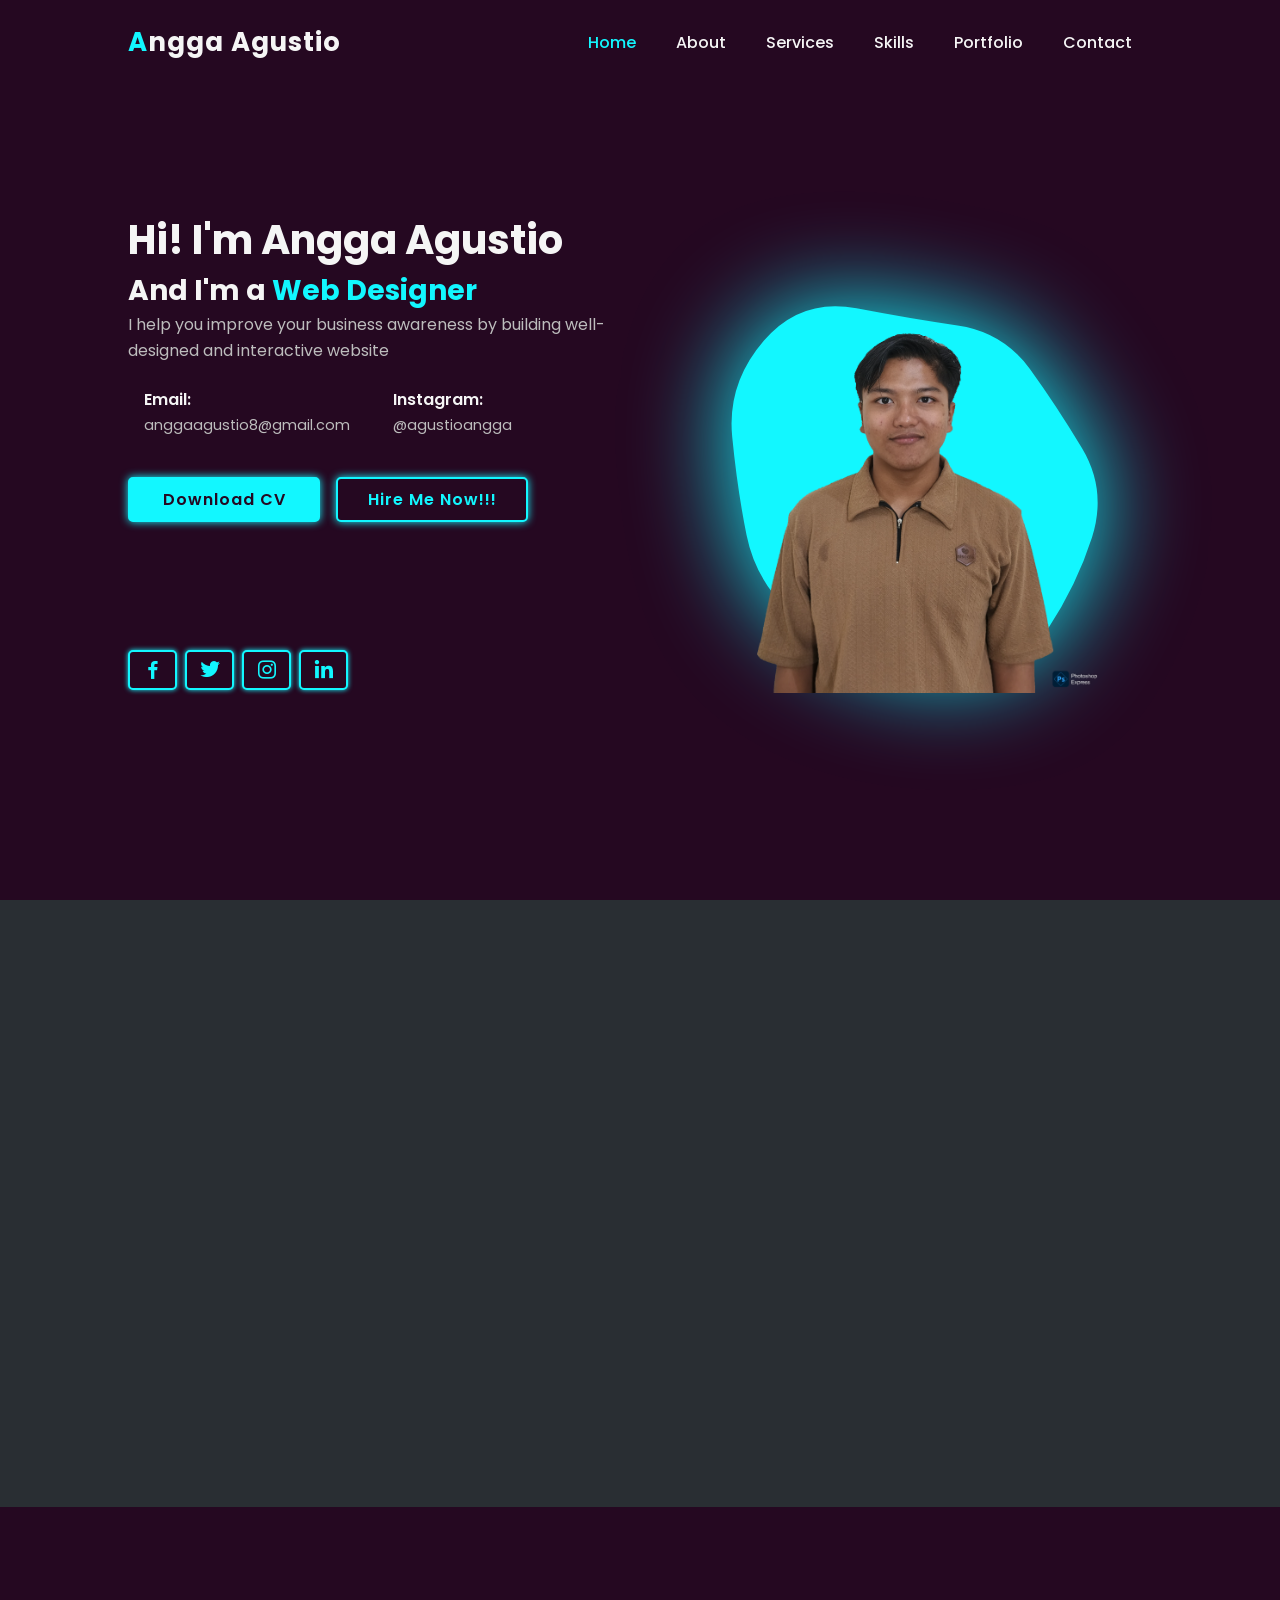
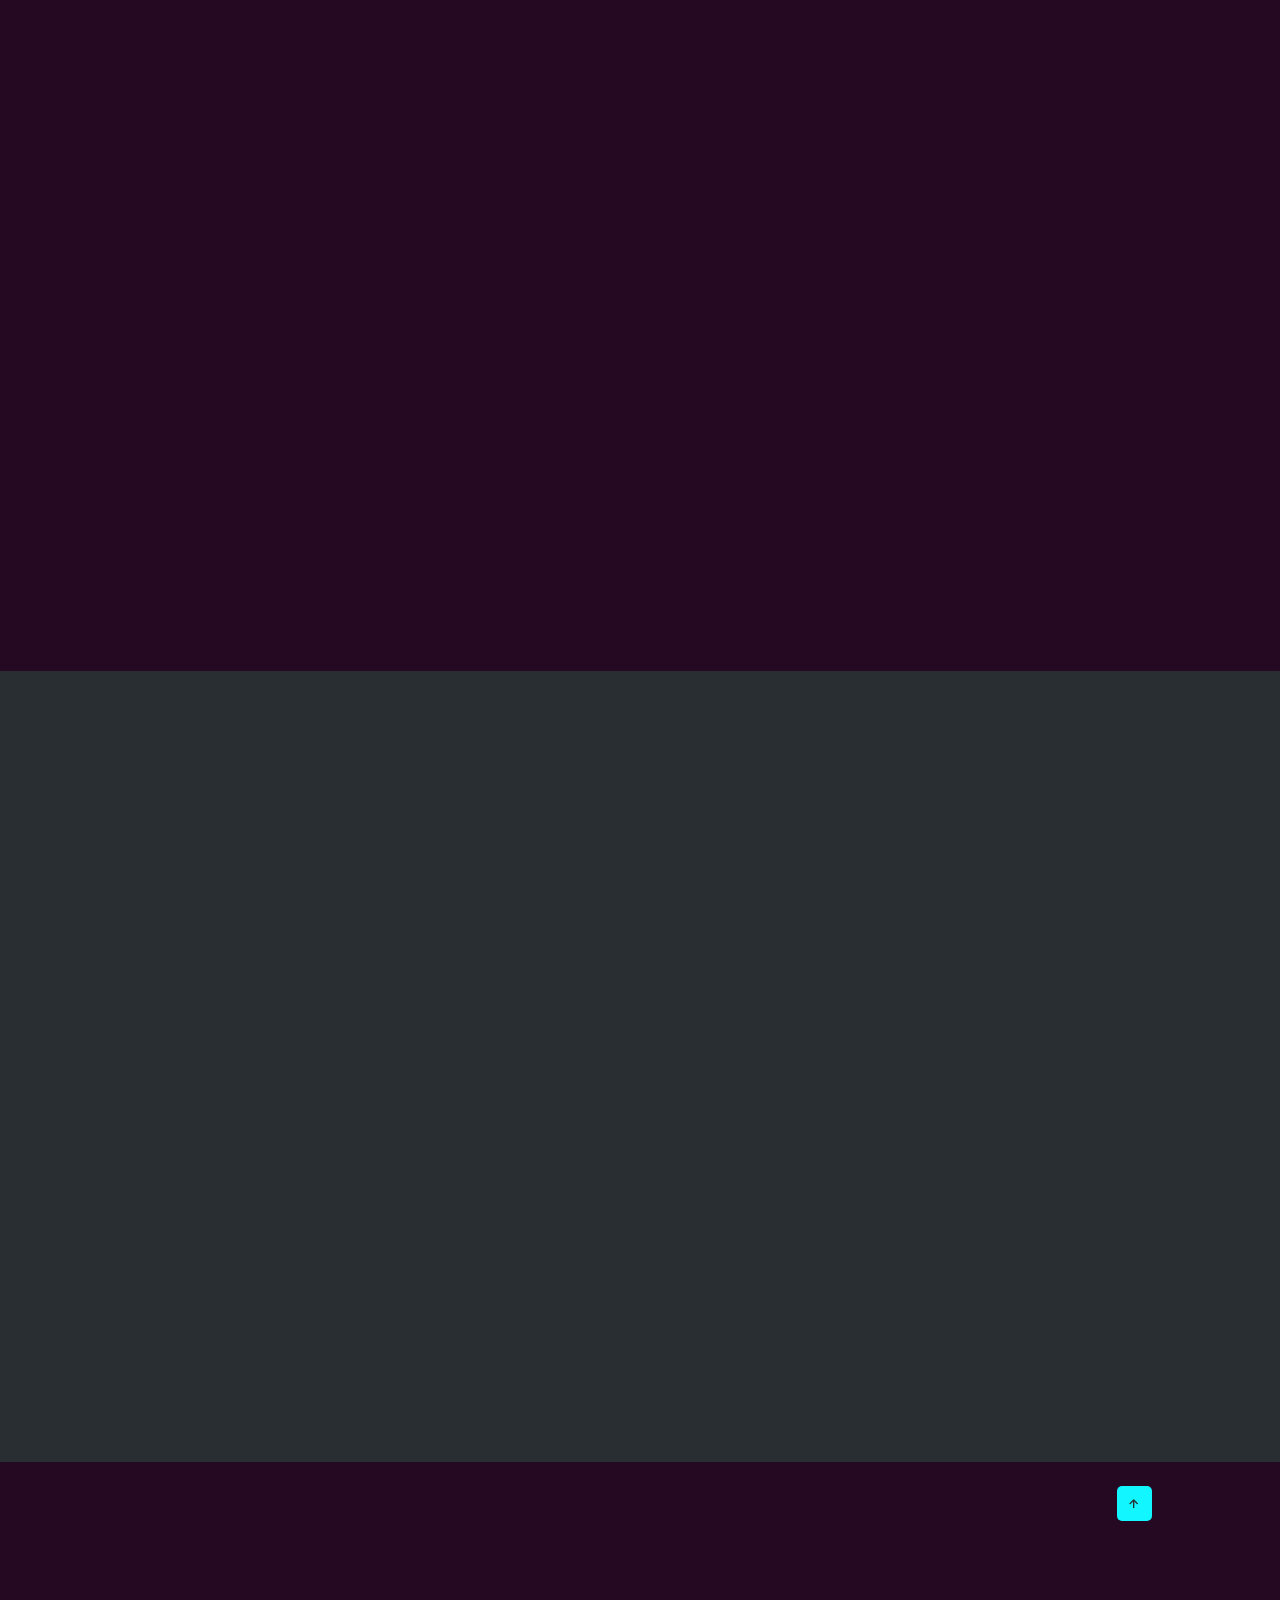
<file: index.html>
<!DOCTYPE html>
<html lang="en">
  <head>
    <meta charset="UTF-8" />
    <meta name="viewport" content="width=device-width, initial-scale=1.0" />
    <title>Angga Agustio | Portfolio</title>
    <link rel="stylesheet" href="style.css" />
    <!--STEP 1-->
    <link
      href="https://unpkg.com/boxicons@latest/css/boxicons.min.css"
      rel="stylesheet"
    />
  </head>
  <body>
    <!--2. header site -->
    <header>
      <div class="logo"><span>A</span>ngga Agustio</div>
      <ul class="navlist">  <!--179. Kasih style="--i:1;" untuk setiap section-->
        <li><a href="#home" style="--i:1;">Home</a></li>
        <li><a href="#about" style="--i:2;">About</a></li>
        <li><a href="#services" style="--i:3;">Services</a></li>
        <li><a href="#skills" style="--i:4;">Skills</a></li>
        <li><a href="#portfolio" style="--i:5;">Portfolio</a></li>
        <li><a href="#contact" style="--i:6;">Contact</a></li>
      </ul>
      <div id="menu-icon" class="bx bx-menu"></div>
      <!--12. membuat icon menu-->
    </header>

    <!-------------------------------15.Home Section----------------------------------------------------------->
    <section id="home" class="home">
      <div class="home-content scroll-scale"> <!--161. tambahkan id scroll-scale pada home section untuk membuat efek transisi muncul text pada home section-->
        <h1>Hi! I'm Angga Agustio</h1>
        <div class="change-text">
          <!--16.membuat introduction section -->
          <h3>And I'm a</h3>
          <h3>

            <span class="word">IT&nbsp;Collegian</span>
            <span class="word">Web&nbsp;Designer</span>
            <span class="word">Frontend&nbsp;Developer</span>
            <span class="word">Backend&nbsp;Developer</span>
            <span class="word">Businessman</span>
          </h3>
        </div>

        <p>I help you improve your business awareness by building well-designed and interactive website</p>

        <div class="info-box">
          <!--17. membuat info box berupa email dan behance-->
          <div class="email-info">
            <h5>Email:</h5>
            <span>anggaagustio8@gmail.com </span>
          </div>
          <div class="behance-info">
            <h5>Instagram:</h5>
            <span>@agustioangga</span>
          </div>
        </div>
        <div class="btn-box">
          <!--18. membuat button box berupa donlod cv dan hiring-->
          <a href="https://www.canva.com/design/DAHDYZfLmIc/-7Jx2zIPp53NfNFmnBkaFA/view?utm_content=DAHDYZfLmIc&utm_campaign=designshare&utm_medium=link2&utm_source=uniquelinks&utlId=hca29b87df3" class="btn">Download CV</a>
          <a href="https://wa.me/082131221211" class="btn">Hire Me Now!!!</a>
        </div>

        <div class="social-icons">
          <a href="https://www.facebook.com/anggaagustio"><i class="bx bxl-facebook"></i></a>
          <!--19. membuat icon sosmed-->
          <a href="https://www.x.com/anggaagustio"><i class="bx bxl-twitter"></i></a>
          <a href="https://www.instagram.com/agustioangga"><i class="bx bxl-instagram"></i></a>
          <a href="https://www.linkedin.com/in/angga-agustio-656ba2358"><i class="bx bxl-linkedin"></i></a>
        </div>
      </div>
      <!--Penutup DIV home content ini sempet BIKIN GUA BINGUNGGGG-->
      <div class="home-image scroll-scale">  <!--164.Copas scroll-scale disini untuk memberi efek transisi muncul juga pada gambar-->
        <!--20.mengimport gambar orang -->
        <div class="img-box">
          <img id="aing" src="img/aing.png" alt="Gambar Aing" />
        </div>
        <div class="liquid-shape">
          <svg
            viewBox="0 0 500 500"
            xmlns="http://www.w3.org/2000/svg"
            xmlns:xlink="http://www.w3.org/1999/xlink"
            width="100%"
            id="blobSvg"
          >
            <!--58. atur blobs jadi 6 12, copas kode blobsnya terus hapus dari id-karakter sebelum tag path-->
            <path fill="#12f7ff">
              <!--59. Ganti warna path fill jadi #12f7ff-->
              <!--60. Bikin tag animate, dur= untuk atur durasi animasi dari nilai ke nilai beserta propertynya(BELOM PAHAM SEMUA PUNGSINYA) lalu CoPas value d blobsnya ke dalam attribut values-->
              <animate
                attributeName="d"
                dur="20000ms"
                repeatCount="indefinite"
                values="M428,292Q396,334,380,390.5Q364,447,307,471.5Q250,496,210,442.5Q170,389,136,362Q102,335,90.5,292.5Q79,250,71.5,196.5Q64,143,107,109.5Q150,76,200,70.5Q250,65,312,50.5Q374,36,408,87.5Q442,139,451,194.5Q460,250,428,292Z;
                                M442,303Q434,356,396.5,397.5Q359,439,304.5,427.5Q250,416,201,417.5Q152,419,116,383.5Q80,348,71.5,299Q63,250,58.5,193.5Q54,137,90.5,87Q127,37,188.5,56Q250,75,290.5,92Q331,109,356,141.5Q381,174,415.5,212Q450,250,442,303Z;
                                M411,296Q410,342,386.5,393.5Q363,445,306.5,426Q250,407,197,420.5Q144,434,111,391.5Q78,349,56.5,299.5Q35,250,41,191.5Q47,133,87,85Q127,37,188.5,64Q250,91,300.5,83.5Q351,76,399.5,106Q448,136,430,193Q412,250,411,296Z;
                                M424.69258,299.15983Q420.53275,348.31965,392.29301,398.23974Q364.05328,448.15983,307.02664,434.95284Q250,421.74585,195.94672,429.97948Q141.89345,438.2131,131.01223,381.49389Q120.13101,324.77467,95.99782,287.38733Q71.86463,250,93.13712,210.98559Q114.40962,171.97118,123.86463,110.27861Q133.31965,48.58603,191.65983,45.56768Q250,42.54934,298.92009,61.90786Q347.84017,81.26638,375.80131,121.27249Q403.76244,161.27861,416.30742,205.6393Q428.8524,250,424.69258,299.15983Z;
                                M471.65245,312.85246Q468.76065,375.70491,398.64918,380.82295Q328.53771,385.941,289.26886,423.41803Q250,460.89507,187.68853,463.29999Q125.37705,465.70491,79.02296,420.78688Q32.66887,375.86884,61.8623,312.93442Q91.05573,250,99.91967,209.4459Q108.78361,168.8918,133.08197,129.50164Q157.38032,90.11147,203.69016,60.35246Q250,30.59345,291.79672,67.43279Q333.59345,104.27213,388.08197,121.6082Q442.57048,138.94427,458.55737,194.47213Q474.54425,250,471.65245,312.85246Z;
                                M416.5,295Q406,340,370,367.5Q334,395,292,426.5Q250,458,203.5,434.5Q157,411,116,381Q75,351,42,300.5Q9,250,31.5,193.5Q54,137,97.5,99.5Q141,62,195.5,44Q250,26,291.5,66.5Q333,107,356.5,141Q380,175,403.5,212.5Q427,250,416.5,295Z;
                                M435.49393,306.4755Q445.57069,362.951,397.30378,392.03383Q349.03686,421.11666,299.51843,447.86817Q250,474.61969,193.21162,460.61666Q136.42324,446.61362,100.17172,401.97247Q63.92021,357.33131,46.35278,303.66566Q28.78535,250,63.94797,206.55833Q99.11059,163.11666,118.47247,109.78838Q137.83434,56.4601,193.91717,69.72095Q250,82.9818,303.76692,73.22702Q357.53383,63.47224,402.79771,99.84648Q448.06159,136.22072,436.73938,193.11036Q425.41717,250,435.49393,306.4755Z;
                                M428,292Q396,334,380,390.5Q364,447,307,471.5Q250,496,210,442.5Q170,389,136,362Q102,335,90.5,292.5Q79,250,71.5,196.5Q64,143,107,109.5Q150,76,200,70.5Q250,65,312,50.5Q374,36,408,87.5Q442,139,451,194.5Q460,250,428,292Z;"
              ></animate>
              <!--61. ganti shape blobs diwebnya copas lagi value dnya taru di dalam atribut values setelah d blobs pertama trus ulangi ampe ada 7 nilai+nilai pertama-->
            </path>
          </svg>
        </div>
        <!--Copas liquid shape jadi 2-->
        <div class="liquid-shape">
          <svg
            viewBox="0 0 500 500"
            xmlns="http://www.w3.org/2000/svg"
            xmlns:xlink="http://www.w3.org/1999/xlink"
            width="100%"
            id="blobSvg"
          >
            <!--58. atur blobs jadi 6 12, copas kode blobsnya terus hapus dari id-karakter sebelum tag path-->
            <path fill="#12f7ff">
              <!--59. Ganti warna path fill jadi #12f7ff-->
              <!--60. Bikin tag animate, dur= untuk atur durasi animasi dari nilai ke nilai beserta propertynya(BELOM PAHAM SEMUA PUNGSINYA) lalu CoPas value d blobsnya ke dalam attribut values-->
              <animate
                attributeName="d"
                dur="20000ms"
                repeatCount="indefinite"
                values="M428,292Q396,334,380,390.5Q364,447,307,471.5Q250,496,210,442.5Q170,389,136,362Q102,335,90.5,292.5Q79,250,71.5,196.5Q64,143,107,109.5Q150,76,200,70.5Q250,65,312,50.5Q374,36,408,87.5Q442,139,451,194.5Q460,250,428,292Z;
                                M442,303Q434,356,396.5,397.5Q359,439,304.5,427.5Q250,416,201,417.5Q152,419,116,383.5Q80,348,71.5,299Q63,250,58.5,193.5Q54,137,90.5,87Q127,37,188.5,56Q250,75,290.5,92Q331,109,356,141.5Q381,174,415.5,212Q450,250,442,303Z;
                                M411,296Q410,342,386.5,393.5Q363,445,306.5,426Q250,407,197,420.5Q144,434,111,391.5Q78,349,56.5,299.5Q35,250,41,191.5Q47,133,87,85Q127,37,188.5,64Q250,91,300.5,83.5Q351,76,399.5,106Q448,136,430,193Q412,250,411,296Z;
                                M424.69258,299.15983Q420.53275,348.31965,392.29301,398.23974Q364.05328,448.15983,307.02664,434.95284Q250,421.74585,195.94672,429.97948Q141.89345,438.2131,131.01223,381.49389Q120.13101,324.77467,95.99782,287.38733Q71.86463,250,93.13712,210.98559Q114.40962,171.97118,123.86463,110.27861Q133.31965,48.58603,191.65983,45.56768Q250,42.54934,298.92009,61.90786Q347.84017,81.26638,375.80131,121.27249Q403.76244,161.27861,416.30742,205.6393Q428.8524,250,424.69258,299.15983Z;
                                M471.65245,312.85246Q468.76065,375.70491,398.64918,380.82295Q328.53771,385.941,289.26886,423.41803Q250,460.89507,187.68853,463.29999Q125.37705,465.70491,79.02296,420.78688Q32.66887,375.86884,61.8623,312.93442Q91.05573,250,99.91967,209.4459Q108.78361,168.8918,133.08197,129.50164Q157.38032,90.11147,203.69016,60.35246Q250,30.59345,291.79672,67.43279Q333.59345,104.27213,388.08197,121.6082Q442.57048,138.94427,458.55737,194.47213Q474.54425,250,471.65245,312.85246Z;
                                M416.5,295Q406,340,370,367.5Q334,395,292,426.5Q250,458,203.5,434.5Q157,411,116,381Q75,351,42,300.5Q9,250,31.5,193.5Q54,137,97.5,99.5Q141,62,195.5,44Q250,26,291.5,66.5Q333,107,356.5,141Q380,175,403.5,212.5Q427,250,416.5,295Z;
                                M435.49393,306.4755Q445.57069,362.951,397.30378,392.03383Q349.03686,421.11666,299.51843,447.86817Q250,474.61969,193.21162,460.61666Q136.42324,446.61362,100.17172,401.97247Q63.92021,357.33131,46.35278,303.66566Q28.78535,250,63.94797,206.55833Q99.11059,163.11666,118.47247,109.78838Q137.83434,56.4601,193.91717,69.72095Q250,82.9818,303.76692,73.22702Q357.53383,63.47224,402.79771,99.84648Q448.06159,136.22072,436.73938,193.11036Q425.41717,250,435.49393,306.4755Z;
                                M428,292Q396,334,380,390.5Q364,447,307,471.5Q250,496,210,442.5Q170,389,136,362Q102,335,90.5,292.5Q79,250,71.5,196.5Q64,143,107,109.5Q150,76,200,70.5Q250,65,312,50.5Q374,36,408,87.5Q442,139,451,194.5Q460,250,428,292Z;"
              ></animate>
              <!--61. ganti shape blobs diwebnya copas lagi value dnya taru di dalam atribut values setelah d blobs pertama trus ulangi ampe ada 7 nilai+nilai pertama-->
            </path>
          </svg>
        </div>
        <!--56. bikin liquid shape buat background gambar-->
        <!--57. buka https://lokesh-code//lokesh-coder.github.io/blobs.ar.github.io/blobs.app/?e=6&gw=6&se=13671&c=d1d8e0&o=0-->
      </div>
    </section>

    <!-------------------------------65.About Section----------------------------------------------------------->

    <section id="about" class="about">
      <div class="img-about scroll-scale">  <!--165. tambahkan id scroll-scale juga di about section agar ada efek transisi muncul-->
        <img src="img/about-me-pic2.png" alt="" />
        <div class="info-about1">
          <span>1+</span>
          <p>Year of Experience</p>
        </div>
        <div class="info-about2">
          <span>1</span>
          <p>Project Complete</p>
        </div>
        <div class="info-about3">
          <span>1</span>
          <p>Happy Client</p>
        </div>
      </div>

      <div class="about-content scroll-scale">  <!--166. disini juga-->        <span>Let me introduce myself</span>
        <h2>About Me</h2>
        <h3>A Story of Good</h3>
        <p>
          Hello, guys. welcome to my portfolio. I am a passionate Web Developer eager to craft functional and visually appealing websites
          
        </p>

        <div class="btn-box">
          <a href="#" class="btn">Read More!</a>
        </div>
      </div>
    </section>

    <!-------------------------------75.Service Section----------------------------------------------------------->
    <section id="services" class="services">
      <div class="main-text scroll-scale">   <!--167. disini juga-->
        <span>What Should I Do For You</span>
        <!--76.Bikin Judul, LOgo Layer dari boxicon dan bagian isi Juga btn Read More-->
        <h2>Our Services</h2>
      </div>

      <div class="section-services scroll-bottom"> <!--162. tambahkan id scroll-bottom pada service section untuk membuat efek transisi muncul text pada service section-->
        <div class="service-box">
          <i class="bx bxs-layer service-icon"></i>
          <h3>Graphic Designer</h3>
          <p>
              I create visually stunning designs that capture your brand's essence. From logos and branding materials to social    │
│             media graphics and marketing collateral, I bring creative concepts to life with professional polish.   
          </p>
          <div class="btn-box service-btn">
            <a href="#" class="btn">Read More!</a>
          </div>
        </div>

        <div class="service-box">
          <i class="bx bx-code-alt service-icon"></i>
          <h3>Software Engineer</h3>
          <p>
            I develop custom software solutions, web applications, and automation tools tailored to your business needs. From scalable backend systems to efficient algorithms, I deliver clean, maintainable code that drives results.
          </p>
          <div class="btn-box service-btn">
            <a href="#" class="btn">Read More!</a>
          </div>
        </div>

        <div class="service-box">
          <i class="bx bx-desktop service-icon"></i>
          <h3>Website Builder</h3>
          <p>
            I build and manage websites and maintain them for my clients. I create visually stunning and user-friendly websites that effectively communicate your brand's message and drive results. From responsive design to seamless functionality.
          </p>
          <div class="btn-box service-btn">
            <a href="#" class="btn">Read More!</a>
          </div>
        </div>
      </div>
    </section>

    <!-------------------------------87.Skill Section----------------------------------------------------------->
    <section id="skills" class="skills">
      <div class="main-text scroll-scale"> <!--168. tambahkan scroll-scale disini juga-->
        <span>Technical and Professional</span>
        <!--spannya dah ada style cssnya-->
        <h2>My Skills</h2>
        <!--87. Bikin Judul-->
      </div>

      <div class="skill-main ">
        <!--88. Bikin sub-judul-->
        <div class="skill-left scroll-scale"> <!--169. Disini juga-->
          <h3>Technical Skills</h3>
          <div class="skill-bar">
            <div class="info">
              <p>HTML</p>             <!--89. Bikin Isi Sub-Judul-->
              <p>72%</p>
            </div>
            <div class="bar">
              <span class="html"></span>    <!--97. hapuc text span dan kasih class di tiap span -->
            </div>
          </div>

          <div class="skill-bar">
            <div class="info">
              <p>FIGMA</p>
              <p>90%</p>
            </div>
            <div class="bar">
              <span class="figma"></span>
            </div>
          </div>          

          <div class="skill-bar">
            <div class="info">
              <p>JavaScript</p>
              <p>80%</p>
            </div>
            <div class="bar">
              <span class="javascript"></span>
            </div>
          </div>

          <div class="skill-bar">
            <div class="info">
              <p>CSS</p>
              <p>90%</p>
            </div>
            <div class="bar">
              <span class="css"></span>
            </div>
          </div>          
        </div>
        <div class="skill-right scroll-scale ">  <!--170. disini juga tambahkan scroll-scale-->
          <h3>Professional Skills</h3>  <!--101. Bikin struktur Isi dari profesional skil-->
          <div class="professional">
            <div class="box">
              <div class="circle" data-dots="80" data-percent="90"></div>
 <!--110. BELOM TAU PUNGSINYA APA data-dots sama data-percent yg pntng abis tulis tuh copas ke bawah2nya-->
<!--106. ubah i:1 jadi 1 2 3 biar codetnya jadi 2 kanan bawah sama kiri bawah dan atas-->
<!--STYLE APAAN TUH --I:1;-->
<!--109. Hapus semua div class points-->
              <div class="text">
                <big>90%</big>
                <small>Team Work</small>
              </div>
            </div>

            <div class="box">
              <div class="circle" data-dots="80" data-percent="90"></div>
              <div class="text">
                <big>90%</big>
                <small>Creativity</small>
              </div>
            </div>

            <div class="box">
              <div class="circle" data-dots="80" data-percent="90"></div>
              <div class="text">
                <big>90%</big>
                <small>Communication</small>
              </div>
            </div>

            <div class="box">
              <div class="circle" data-dots="80" data-percent="90"></div>
              <div class="text">
                <big>90%</big>
                <small>Project Management</small>
              </div>
          </div>
        </div>
      </div>
    </section>

<!-------------------------------116. Circle Section----------------------------------------------------------->
<section id="portfolio" class="portfolio"> 
  <div class="main-text scroll-scale"> <!--171. tambah juga scroll-scale-->
    <span>what i will do for you</span>
    <h2>Latest Project</h2>
  </div>

  <div class="container">
    <div class="filter-buttons scroll-scale"> <!--172. tambah juga scroll-scale-->
      <button class="button" data-filter="all">All</button>
      <button class="button" data-filter=".product">Product</button>
      <button class="button" data-filter=".inter">Interacting</button>
      <button class="button" data-filter=".web">Web Apps</button>  <!--134. tambah property data-filter-->
    </div>
<!--173. tambah scroll-bottol di class portfolio-gallery-->
    <div class="portfolio-gallery scroll-bottom">   <!--133.Tambahkan mix setelah semua port-box-->
      <div class="port-box mix product"> <!--135. tambahkan value data filter ke  value class div portbox setelah mix diawali titik .-->
        <div class="port-image">
          <img src="img/1.jpg" alt="">
        </div>
        <div class="port-content">
          <h3>Product</h3>
          <p>Not available yet</p>
          <a href="#"><i class="bx bx-link-external"></i></a>
        </div>
      </div>

      <div class="port-box mix product">
        <div class="port-image">
          <img src="img/2.jpg" alt="">
        </div>
        <div class="port-content">
          <h3>Product</h3>
          <p>Not available yet</p>
          <a href="#"><i class="bx bx-link-external"></i></a>
        </div>
      </div>
      
      <div class="port-box mix inter">
        <div class="port-image">
          <img src="img/3.jpg" alt="">
        </div>
        <div class="port-content">
          <h3>Interacting</h3>
          <p>Not available yet</p>
          <a href="#"><i class="bx bx-link-external"></i></a>
        </div>
      </div>
      
      <div class="port-box mix inter">
        <div class="port-image">
          <img src="img/4.jpg" alt="">
        </div>
        <div class="port-content">
          <h3>Interacting</h3>
          <p>Not available yet</p>
          <a href="#"><i class="bx bx-link-external"></i></a>
        </div>
      </div>

      <div class="port-box mix inter">
        <div class="port-image">
          <img src="img/5.jpg" alt="">
        </div>
        <div class="port-content">
          <h3>Interacting</h3>
          <p>Not available yet</p>
          <a href="#"><i class="bx bx-link-external"></i></a>
        </div>
      </div>
      
      <div class="port-box mix web">
        <div class="port-image">
          <img src="img/6.jpg" alt="">
        </div>
        <div class="port-content">
          <h3>Web Apps</h3>
          <p>Not available yet</p>
          <a href="#"><i class="bx bx-link-external"></i></a>
        </div>
      </div>
    </div>
  </div>
</section>

<!-------------------------------137.Contact Section----------------------------------------------------------->

<section id="contact" class="contact">
   <div class="main-text scroll-scale"> <!--174. tambah juga scroll-scale-->
    <span>Ask Me Some Questions</span>
    <h2>Contact Me!</h2>
  </div>

  <form action="https://formsubmit.co/anggaagustio8@gmail.com" class="scroll-bottom" method="post"> <!--175. tambah juga scroll-bottom-->
    <input type="text" placeholder="Your Name">
    <input type="text" placeholder="Your Email">
    <input type="text" placeholder="Your Address">
    <input type="number" placeholder="Phone Number">
    <textarea name="" id="" cols="30" rows="10" placeholder="Your Message"></textarea>
      <div class="btn-box formBtn">
        <button type="submit" class="btn">Send Message</button>
      </div>
  </form>
</section>


<!-------------------------------141.Footer Section----------------------------------------------------------->
<footer>
  <p class="scroll-scale">Copyright &copy; 2026 by AnggaAgustio || All Rights Reserved</p> <!--176. Kasih class scroll-scale disini juga-->
  <a href="#home"><i class="bx bx-up-arrow-alt"></i></a>
</footer>










    <script src="mixitup.min.js"></script>  <!--131. Buka Mixitup atau https://github.com/patrickkunka/mixitup/blob/v3/dist/mixitup.min.js trus download file mixitup.min.js di dir dist lalu pindahkan ke folder portfolio lalu import dengan cara external-->
    <script src="script.js"></script>   
  </body>
</html>
</file>
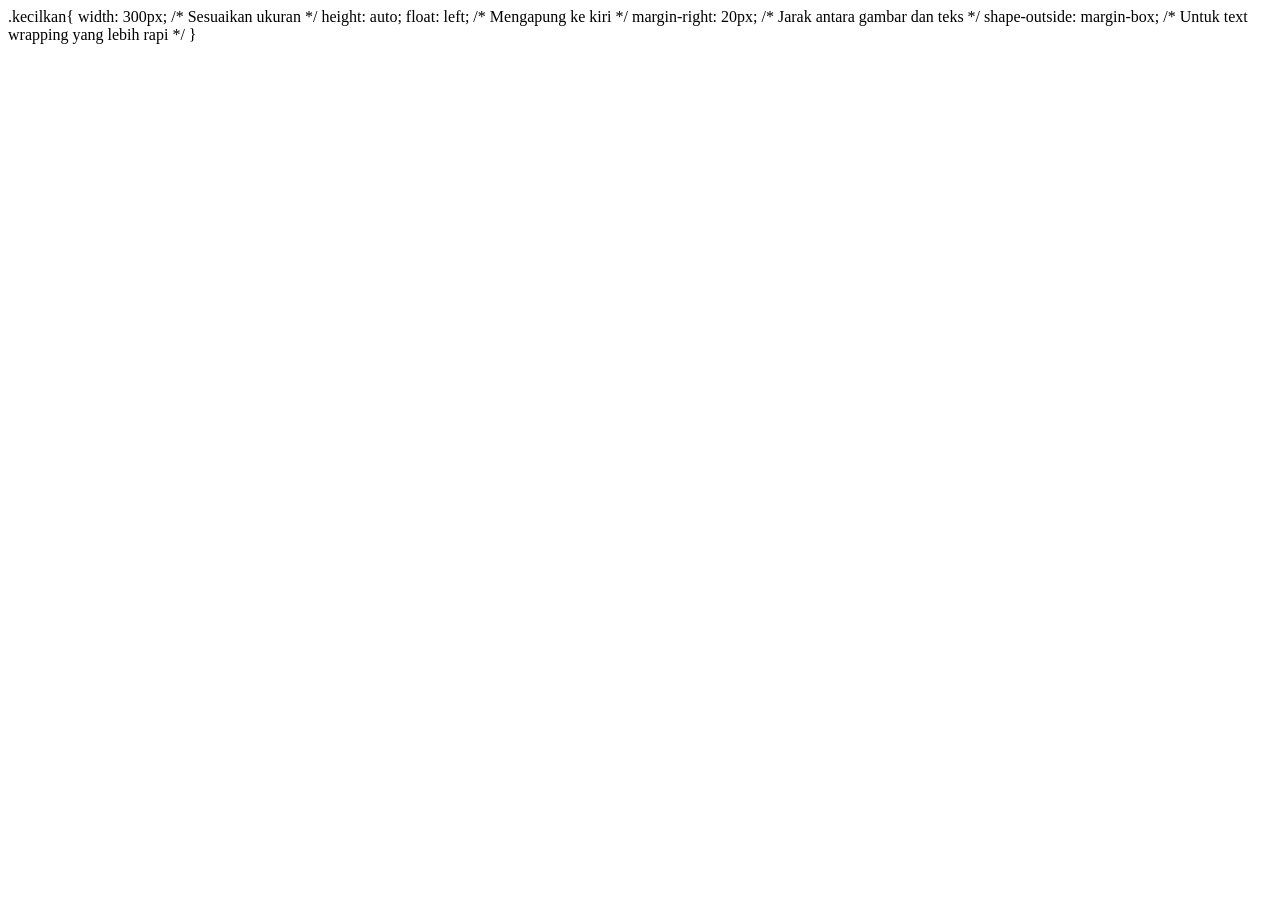
<file: css.html>
<!-- * { ... }
→ "Aplikasiin semua aturan di dalam ini ke SEMUA elemen di website."

padding: 0;
→ "Buang semua jarak dalam (padding) default yang dikasih browser."

margin: 0;
→ "Buang semua jarak luar (margin) default, biar nggak ada space ga jelas."

box-sizing: border-box;
→ "Ukuran elemen (lebar/tinggi) sekarang termasuk padding + border, biar nggak nambah lebar sendiri-sendiri."
*(Misal: lu set width: 100px, tetap 100px meski ada padding/border.)*

list-style: none;
→ "Hilangkan bullet point (•) di list (<ul>, <li>)."

scroll-behavior: smooth;
→ "Kalo ada link yang nyroll ke bagian lain di halaman, geraknya jadi halus (kayak efek slow motion)."

text-decoration: none;
→ "Hilangkan garis bawah (underline) default di link (<a>)." -->

<!-- Custom Properties (CSS Variables):

Tanda -- adalah sintaks yang digunakan untuk mendefinisikan variabel dalam CSS.

Fitur ini diperkenalkan dalam CSS3 untuk memungkinkan nilai yang dapat digunakan kembali di seluruh stylesheet.

Keuntungannya: mudah diubah secara terpusat dan dapat diakses/dimodifikasi dengan JavaScript.

Selector :root:

:root menargetkan elemen root dokumen (biasanya <html>).

Dengan mendeklarasikan variabel di :root, variabel tersebut menjadi global dan dapat diakses dari mana saja dalam stylesheet. -->

.kecilkan{ width: 300px; /* Sesuaikan ukuran */ height: auto; float: left; /* Mengapung ke kiri */ margin-right: 20px; /* Jarak antara gambar dan teks
*/ shape-outside: margin-box; /* Untuk text wrapping yang lebih rapi */ }
</file>
<file: style.css>
/*1.library font css untuk styleing html*/
@import url("https://fonts.googleapis.com/css2?family=Poppins:wght@100;200;300;400;500;600;700;800;900&display=swap");

* {
  /*3.Aplikasiin semua aturan di dalam ini ke SEMUA elemen di website. */
  padding: 0;
  margin: 0;
  box-sizing: border-box;
  list-style: none;
  scroll-behavior: smooth;
  text-decoration: none;
  /* border: red 1px solid; buat border merah untuk ngecek jarak antar elemen */
}
:root {
  /*4. bikin VARIABLE GLOBAL*/
  --text-color: #f5f5f5; /* Warna teks utama (putih sangat terang) */
  --hover-color: #12f7ff; /* Warna saat hover (cyan neon) */
  --bg-color: #250821; /* Warna background utama (ungu gelap) */
  --secon-bg-color: #292e33; /* Warna background sekunder (abu-abu gelap) */
  --big-font: 2.5rem; /* Ukuran font besar */
  --normal-font: 2rem; /* Ukuran font normal (mungkin typo, seharusnya normal-font) */
  --neon-box-shadow: 0 0 0.5rem #12f7ff; /* Efek shadow untuk elemen neon */
  --h2-font: 3rem; /* Ukuran font untuk heading h2 */
  --font-neon-text-shadow:
    0 0 10px rgba(18, 247, 255, 0.3), 0 0 20px rgba(18, 247, 255, 0.3), /* Efek text shadow neon multi-layer */ 0 0 30px rgba(18, 247, 255, 0.3),
    0 0 40px rgba(18, 247, 255, 0.3), 0 0 70px rgba(18, 247, 255, 0.3), 0 0 80px rgba(18, 247, 255, 0.3), 0 0 90px rgba(18, 247, 255, 0.3),
    0 0 100px rgba(18, 247, 255, 0.3), 0 0 150px rgba(18, 247, 255, 0.3);
}

::-webkit-scrollbar {
  /*144. Bikin Scrollbar warna neon*/
  height: 0;
  width: 0.5rem;
}

::-webkit-scrollbar-track {
  background: var(--secon-bg-color);
}

::-webkit-scrollbar-thumb {
  background: var(--hover-color);
  border-radius: 5rem;
}

body {
  font-family: "Poppins", sans-serif;
  background-color: var(--bg-color); /*5. ubah warna text dan background*/
  color: var(--text-color);
  overflow-x: hidden;
}
/* pemaggilan variable */

header {
  /*6.Atur style pada header*/
  position: fixed; /*147.Bikin nav selalu ngambang*/
  top: 0;
  left: 0;
  z-index: 1000;
  border-bottom: 1px solid transparent;

  display: flex;
  align-items: center;
  justify-content: space-between; /*menengahi header*/
  width: 100%;
  padding: 20px 10%; /*memberi padding pada ANGGA*/
}

header.sticky {
  /*149. Bikin sticky header ada border bottomnya dan slalu mengikuti scrollbar*/
  background: var(
    --bg-color
  ); /*NOTE MUHIM: tidak boleh ada spaci antara selector .sticky dengan header karena .sticky bukan class turunan langsung dari kode html header melainkan class yg ditambahkan menggunakan js setelah 50px scroll*/
  border-bottom: 1px solid var(--secon-bg-color);
  padding: 12px 10%;
}

.logo {
  /*7.atur style pada ANGGA*/
  font-size: 26px;
  font-weight: 700; /*mengatur ukuran ANGGA*/
  letter-spacing: 1px;
}

span {
  color: var(--hover-color); /*8. memberi warna pada A*/
}

.navlist {
  display: flex; /*9. membuat header/navigation bar jadi 1 baris*/
}

.navlist a {
  /*180. INI AKAN MEMBERIKAN EFEK ANIMASI MUNCUL 1 PERSATU SETIAP SECTION PADA NAVLIST*/
  display: inline-block;
  color: var(--text-color);
  font-weight: 500; /*10.mengatur jarak antar nav dan ketebalan font dan juga warnanya*/
  padding: 10px 20px;
  animation: slideAnimation 1s ease forwards; /*177. Tambahkan efek animasi untuk .navlist a*/
  animation-delay: calc(0.3s * var(--i)); /*179. berikan animation-delay */
  opacity: 0; /*180. beri opacity 0 dan display inline-block pada navlist a*/
}
.navlist a:hover {
  color: var(--hover-color);
  text-shadow:
    0 0 10px rgba(18, 247, 255, 0.6),
    0 0 20px rgba(18, 247, 255, 0.6),
    /* Efek text shadow neon multi-layer */ 0 0 30px rgba(18, 247, 255, 0.6),
    /*11. memberi efek berubah warna ketika mouseover*/ 0 0 40px rgba(18, 247, 255, 0.6),
    0 0 70px rgba(18, 247, 255, 0.6),
    0 0 80px rgba(18, 247, 255, 0.6),
    0 0 90px rgba(18, 247, 255, 0.6),
    0 0 100px rgba(18, 247, 255, 0.6),
    0 0 150px rgba(18, 247, 255, 0.6);
}

.navlist a.active {
  /*146. */
  color: var(--hover-color);
}

#menu-icon {
  font-size: 1.8rem;
  z-index: 10001;
  cursor: pointer;
  margin-left: 25px; /*13. mengatur warna bg dan icon menu juga ukurannya*/
  background: var(--hover-color);
  border-radius: 3px;
  color: var(--secon-bg-color);
  display: none; /*14. menghilangkan sementara icon menu*/
}

section {
  padding: 100px 10%; /*21. mengatur padding atau jarak dari sisi tepi section dengan web*/
}
.home {
  min-height: 100vh; /*22. BELOM PAHAM yg penting merapikan home section dan ngubah img jadi kekanan*/
  height: 100%;
  width: 100%;
  display: grid;
  grid-template-columns: repeat(2, 1fr);
  align-items: center;
  grid-gap: 4em;
}
.home-content {
  max-width: 600px; /*23.BELOM PAHAM keknya mengatur lebar class home content*/
}
.home-content h1 {
  font-size: var(--big-font);
  font-weight: 700; /*24. mengatur ukuran dan ketebalan font class home content*/
}
.kecilkan {
  /* BELOM PAHAM BETUL INI*/
  width: min(100%, 400px); /* Sesuaikan ukuran */
  height: auto;
  float: left; /* Mengapung ke kiri */
  margin-right: 20px; /* Jarak antara gambar dan teks */
  shape-outside: margin-box; /* Untuk text wrapping yang lebih rapi */
}

.change-text {
  font-size: 1.5rem; /*24.mengatur ukuran dan tebal font class change text*/
  font-weight: 600;
}

.change-text h3 {
  display: inline-flex; /*26.BELOM PAHAM keknya mengtaur jarak dan tampilan class change text*/
  margin: 0;
  vertical-align: top;
}

.change-text h3 .word {
  position: absolute; /*27. membuat semua kata dalam class word menjadi 1 posisi bertumpuk*/
  display: flex;
  opacity: 0; /*28. menghilangkan sementara text class word*/
}

.change-text h3 .word .letter {
  /*30. GATAU NGAPAIN text class letter*/
  transform-origin: center center 25px;
}
.change-text h3 .word .letter.out {
  /*30. GATAU NGAPAIN text class letter*/
  transform: rotateX(90deg);
  transition: 0.32s cubic-bezier(0.6, 0, 0.7, 0.2);
}
.change-text h3 .word .letter.in {
  /*30. GATAU NGAPAIN text class letter*/
  transition: 0.38 ease;
}
.change-text h3 .word .letter.behind {
  transform: rotateX(-90deg);
}
.home-content p {
  color: #bdbdbd; /*31. kasih warna dan space baris home content*/
  line-height: 1.6;
}
.info-box {
  display: inline-flex;
  justify-content: space-between;
  align-items: center; /*32. atur style class info box*/
  width: min(100%, 400px);
  margin: 1rem 0 2rem;
  padding: 0.5rem 1rem;
  gap: 1rem;
}
.info-box h5 {
  font-weight: 600;
  color: var(--text-color); /*33.atur style h5 dalam class infobox*/
  font-size: 1rem;
}

.info-box span {
  font-size: 0.9rem;
  color: #bdbdbd; /*34. */
}

.btn-box {
  /*35. */
  display: flex;
  justify-content: space-between;
  width: min(100%, 400px);
  height: 45px;
  margin: 0 0 2rem;
  gap: 1rem;
}

.btn-box .btn {
  /*140. Hapus selector a yg sebelumnya ada sebelah paling kiri semua selector*/
  display: inline-flex; /*36. */
  justify-content: center;
  align-items: center;
  width: calc(50% - 0.5rem);
  height: 100%;
  background: var(--hover-color);
  color: var(--bg-color);
  font-size: 1rem;
  letter-spacing: 1px;
  font-weight: 600;
  transition: 0.6s;
  box-shadow: var(--neon-box-shadow);
  border-radius: 5px;
  position: relative; /*38. ubah jadi relative biar nyamping gak kebawah*/
  z-index: 1;
  border: 2px solid var(--hover-color); /*45.GATAU NGAPAIN*/
}
.btn:hover {
  color: var(--hover-color); /*42. kasih warna font ketika mouseover biar tetep keliatan pas dimouseover*/
}

.btn::before {
  content: "";
  position: absolute;
  top: 0;
  left: 0;
  background: var(--bg-color); /*37. ubah button jadi merah*/ /*40. nubah lg jadi biru*/
  width: 0; /*42. widthnya ubah dari 100 jadi 0*/
  height: 100%;
  z-index: -1; /*39. ubah z-index font dan bg supaya font layernya diatas bg*/
  transition: 0.4s;
}

.btn:hover::before {
  /*BEFORE NIH APA COY*/
  width: 100%; /*41. */
}

.btn:nth-child(2) {
  /*43. merubah background element kedua a class btn*/
  background: var(--bg-color);
  color: var(--hover-color);
}

.btn:nth-child(2):hover {
  color: var(--bg-color);
}

.btn:nth-child(2)::before {
  /*44. mengatur warna bg sebelum mouseover TAPI BELOM TERLALU PAHAM*/
  background: var(--hover-color);
}

.social-icons {
  margin-top: 8rem; /*45. Rapikan dan atur jarak antar social icon*/
  display: flex;
  justify-content: space-between;
  width: min(100%, 220px);
  height: 40px;
  gap: 0.5rem;
}

.social-icons a {
  display: inline-flex; /*46. merapikan dan atur tag a dalam class social icons */
  width: 50px;
  height: 100%;
  justify-content: center;
  align-items: center;
  background: var(--bg-color);
  color: var(--hover-color);
  border: 2px solid var(--hover-color); /*47. Kasih border untuk social icons*/
  transition: 0.6s;
  box-shadow: 0 0 0.3rem #12f7ff; /*48. kasih shadow untuk border icons*/
  border-radius: 5px;
  position: relative;
  z-index: 1;
  overflow: hidden;
}

.social-icons a i {
  /*ATUR UKURAN ICONS TERNYATA PAKE FONT-SIZE*/
  font-size: 1.5rem; /*49. perbesar sedikit ukuran social icons*/
}

.social-icons a:hover {
  color: var(--bg-color); /*50.Buat icon berubah warna ketika mouseover*/
}

.social-icons a::before {
  /*51. GAK PAHAM tapi keknya atur tampilan icon sebelum mouseover*/
  content: "";
  position: absolute;
  left: 0;
  top: 0;
  width: 0; /*52. atur prosentase lebar dan tinggi background icon*/
  height: 100%;
  background: var(--hover-color);
  transition: 0.6s;
  z-index: -1;
}
.social-icons a:hover::before {
  width: 100%; /*53.Atur lebar background setelah mouseover */
}

.home-image {
  position: relative; /*54. MBOH Atur posis img keknya TAPI GAADA YG BERUBAH*/
}

.img-box {
  text-align: center;
}
.img-box img {
  /*55. GAK TERLALU PAHAM tapi gambar jadi agak naek sikit sejajar sama icons*/
  width: 80%;
  max-width: 450px;
  height: auto;
}
.liquid-shape {
  position: absolute; /*62.Atur dan sesuaikan blobs agar berada dibelakang gambar*/
  width: 100%;
  height: 100%;
  z-index: -1;
  top: 10%;
}

.liquid-shape:nth-child(2) {
  /*64.blur blobs yg kedua untuk menciptakan efek glow*/
  filter: blur(50px);
}

/*-------------------------------About Section CSS-----------------------------------------------------------*/
/*66.Atur about class about ke samping gambar*/
.about {
  display: flex;
  justify-content: center;
  align-items: center;
  grid-gap: 2em; /*BELOM PAHAM Propertynya*/
  background: var(--secon-bg-color);
}
.about .img-about {
  /*67.Atur ukuran dan posisi gambar*/
  text-align: center;
  position: relative;
}

.about .img-about img {
  max-width: 400px;
  height: auto;
}
.about-content span {
  color: #fdfdfd; /*68.Let me introduce jadiin abu-abu dan kasi ukuran font yg pas*/
  font-size: 0.8rem;
  font-weight: 200;
  letter-spacing: 2px;
  text-transform: uppercase; /*Yang Ini BELOM PAHAM JUGA*/
}

.about-content h2 {
  /*69. Ubah warna dan ukuran dan tebal font About Me*/
  color: var(--hover-color);
  font-weight: 700;
  font-size: var(--normal-font);
}

.about-content h3 {
  /*70. atur tebal dan ukuran dan margin kebawah h3*/
  font-weight: 600;
  font-size: 1.5rem;
  margin-bottom: 0.2rem;
}

.about-content p {
  color: #fdfdfd;
  font-weight: 300;
  margin-bottom: 1.5rem;
}

.info-about1,
.info-about2,          /*71.Atur Ketiga class berisi Pencapaian2 dibawah Gambar sekaligus tapi GAK PAHAM DIAPAIN*/
.info-about3 {
  background: var(--bg-color);
  font-size: 0.5rem;
  position: absolute;
  padding: 10px;
  width: 90px;
  height: 90px;
  border-radius: 69% 31% 66% 34% / 21% 30% 70% 79%;
  display: block;
  box-shadow: var(--neon-box-shadow);
  border: 1px solid var(--hover-color);
  outline: 2px solid var(--bg-color);
  z-index: 100;
  animation: morph 6s linear infinite; /*72. Buat border untuk 3 class itu, beri warna neon trus Animasikan*/
}

.info-about1 {
  /*73.Pindahin info about1 ke atas kiri, 2 ke kanan atas, 3 ke kanan bawah gambar*/
  left: 10%;
  top: 34%;
}
.info-about2 {
  left: 66%;
  top: 15%;
}
.info-about3 {
  left: 61%;
  top: 70%;
}

.img-about span {
  /*74. Atur font span*/
  color: var(--hover-color);
  font-size: 1rem;
  font-weight: 600;
}

/* ------------------------------------------76. Service Section CSS---------------------------------------------- */
.main-text {
  /*77.Ketengah-atasin what should i do DAN our services*/
  width: 100%;
  text-align: center;
  margin-bottom: 2rem;
  color: var(--hover-color);
}

.main-text h2 {
  font-weight: 700;
  font-size: var(--normal-font); /*78. pertebal OUR SERVICES*/
}

.main-text span {
  color: #fdfdfd;
  font-size: 0.8rem;
  font-weight: 200; /*79. Atur ukuran, ketebalan font, dll what should i do*/
  letter-spacing: 2px; /*atur jarak antar huruf*/
  text-transform: uppercase;
}

.section-services {
  display: flex;
  justify-content: center;
  align-items: center;
  flex-wrap: wrap;
  grid-gap: 2rem; /*80. Atur jarak antar div dengan class sevice box*/
}

.section-services .service-box {
  flex: 1 1 18rem;
  padding: 2rem 1rem 1rem; /*81.Bikin bagan utuk tiap service box*/
  text-align: center;
  background: var(--secon-bg-color);
  transition: transform 0.4s;
  border-radius: 10px; /*Tingkat Kebulatan sudut2 bagan*/
}

.service-btn {
  width: auto; /*83. Jadiin komentar sementara, inspect read more terus ganti width pada btn box jadi 266px*/
  justify-content: center; /*82. Ubah ukuran bagan jadi sama rata dan 1 baris*/
}

.service-box:hover {
  transform: translateY(-0.7rem); /*83. Bikin box jadi geser keatas dikit ketika MOUSEOVER*/
}

.service-icon {
  border: 2px solid var(--hover-color); /*84. Kasih border, atur jarak kasih background, atur ukuran icons*/
  padding: 2rem;
  background: var(--bg-color);
  display: flex;
  align-items: center;
  font-size: 3rem;
  border-radius: 50%; /*sudut 50% jadi Buled*/
  position: relative;
  color: var(--hover-color); /*kasih warna, kasih shadow, kasih outline*/
  box-shadow: var(--neon-box-shadow);
  outline: 3px solid var(--bg-color);
}

.service-box h3 {
  margin-top: 10px; /*85.Atur margin atas dan ukuran h3*/
  font-size: 1.5rem;
}

.service-box p {
  margin: 0.5rem 0 1.5rem 0; /*86. Atur margin p dari border, atur tebal, jarak huruf, warna, dan jarah antar baris text*/
  font-weight: 300;
  letter-spacing: 1px;
  color: #bdbdbd;
  line-height: 1.6;
}

/* ------------------------------------------90. Skills Section CSS---------------------------------------------- */
.skills {
  background: var(--secon-bg-color);
}

.skill-main {
  width: 100%;
  display: grid;
  grid-template-columns: repeat(2, 1fr); /*Pindahin Sub Judul kedua jadi sebelah kanan*/
  grid-row-gap: 30px;
  grid-column-gap: 50px;
}

.skill-bar {
  margin-bottom: 2.3rem; /*91. Kasih jarak bawah antar skill bar*/
}

.skill-main h3 {
  margin-bottom: 2rem; /*92. Ubah ukuran sub judul dan ketengahin dan kasih margin bawah*/
  font-size: var(--normal-font);
  text-align: center;
}

.skill-left .skill-bar .info {
  display: flex;
  justify-content: space-between; /*93. Kasih jarak antara tag p di div class info, kasih ketengah, kasih jarak dari kiri*/
  align-items: center;
  padding: 0 10px; /*kasih jarak dari kiri*/
}

.skill-left .skill-bar .bar {
  width: 100%;
  height: 10px;
  background-color: var(--bg-color); /*94. Bikin bar prosentase skill*/
  border-radius: 25px;
  margin-top: 10px;
  position: relative; /*96. ubah bar jadi relative positionnya biar sejajar sama span*/
}

.skill-bar .bar span {
  width: 50%;
  height: 100%;
  position: absolute; /*95. Bikin span ke kiri tapi BELOM TAU FUNGSI PASTI POSITION*/
  left: 0;
  background: var(--hover-color); /*98. text sudah dihapus hanya ada background clay dgn border radius 25 px dan kasih efek neon*/
  border-radius: 25px; /*sudut bordernya disamain kek barnya */
  box-shadow: var(--neon-box-shadow);
}

.skill-bar .bar .html {
  /*99. Kasih width span sesuai prosentase skill*/
  width: 72%;
  animation: html 4s;
}

.skill-bar .bar .figma {
  width: 90%;
  animation: figma 5s; /*100. Kasih animation dan durasi animasi lalu bikin @keyframes untuk tiap2 skill*/
}

.skill-bar .bar .javascript {
  width: 80%;
  animation: javascript 4s;
}

.skill-bar .bar .css {
  width: 90%;
  animation: css 5s;
}

/* skill-right */
.professional {
  display: grid;
  grid-template-columns: 1fr 1fr; /*102. Bagi text jadi 2 sisi kiri 2 sisi kanan*/
}

.box {
  margin: 10px 0;
  flex: 1 1 15rem;
  position: relative; /*107. tambah attribut position relative*/
}

.box .text {
  text-align: center;
  color: #fff; /*105. Atur style font textnya*/
  font-size: 1rem;
}

.box .text big {
  font: 400;
  letter-spacing: 1px; /*106. Atur style text prosentase*/
  position: absolute;
  top: 40%; /*108. Ketengah kotakin text2nya*/
  left: 50%;
  transform: translate(-50%, -50%);
}

.box .text small {
  display: block; /*109. atur display dan tebal font text teamwork*/
  font-weight: 600;
}

.circle {
  width: 100%;
  height: 120px; /*103. Bikin class circle jadi di 4 kotak dan textnya jadi dikiri bawah kotak*/
  display: flex; /*BELOM PAHAM JELAS kenapa harus distyle macam ini*/
  justify-content: center;
  align-items: center;
  border: 2px solid #fff; /*104.bikin border pada kotak diatas tiap2 text*/
}

.circle .points {
  width: 2px;
  height: 10px;
  background-color: var(--bg-color); /*105. BELOM TAU NGAPAIN Ya malah bikin codet garis sikit di boxnya*/
  position: absolute;
  border-radius: 3px;
  transform: rotate(calc(var(--i) * var(--rot))) translateY(-45px); /*111. ubah *120 jadi var(--rot) GATAU BUAT APA*/
  /*106. tambah animation lalu bikin @keyframesnya      (Sebelumnya disini trus dipindahin ke .point.marked)*/
}
/*115.*/
.points.marked {
  animation: glow 0.04s linear forwards;
  animation-delay: calc(var(--i) * 0.05s);
}

/* ------------------------------------------117. Portfolio Section css---------------------------------------------- */

.filter-buttons {
  /*117. Atur margin, buat ke tengah*/
  margin: 2rem;
  text-align: center;
}

.filter-buttons .button {
  /*118. hilangkan bg, outline ,dan border kasih jarak antar huruf, atur ukuran font  */
  background: none;
  outline: none;
  border: none;
  cursor: pointer;
  font-size: 0.85rem;
  font-weight: 600;
  letter-spacing: 0.4px;
  margin-left: 1.3rem;
  color: var(--text-color);
}

.filter-buttons .button:hover {
  color: var(--hover-color); /*119. kasih hover saat mouseover*/
}

.portfolio-gallery {
  display: grid;
  grid-template-columns: repeat(auto-fill, minmax(270px, 1fr)); /*120. GAK PAHAM tapi bikin gambar menyatu dalam 1 kotak jadi 3 bagian*/
  gap: 2rem;
}

.port-box {
  /*121. GAK PAHAM Tapi kasih border, gambar jadi 3x2 jumlahnya*/
  border-radius: 15px;
  overflow: hidden;
  background: #292e33;
  display: flex;
  grid-template-rows: 1fr auto;
  align-items: center;
  border: 2px solid var(--hover-color);
  box-shadow: var(--neon-box-shadow);
  position: relative;
}

.port-image {
  display: flex;
  align-items: center;
  justify-content: center;
  height: 100%;
  width: 100%;
}
.port-image img {
  /*122. Perkecil ukuran kotak/gambar TAPI GAMBAR BELUM FULL MASIH DIBAGIAN KIRI KOTAK*/
  width: 100%;
  opacity: 0.5s;
  height: 100%;
  transition: 0.5s;
}

.port-content {
  position: absolute;
  bottom: 0;
  left: 0; /*123. Bikin gambar jadi full memenuhi border TAPI MENUTUPI TEXT*/
  height: 100%;
  width: 100%;
  opacity: 0; /*129. 0 kan value opacity yang sebelumnya dikomentar*/
  background: linear-gradient(rgba(0, 0, 0, 0.2), #12f7ff);
  display: flex; /*124. bikin gambar tidak menutupi text dan bikin efek neon pada gambar*/
  align-items: center;
  justify-content: center;
  flex-direction: column;
  text-align: center;
  transition: 0.5s;
  padding: 0 2rem;
}

.port-box:hover .port-content {
  /*130. Tambahkan efek hover dengan opacity 1 pada box agar tulisan hanya tampil ketika Mouseover */
  opacity: 1;
}

.port-box:hover .port-image img {
  transform: scale(1.1); /*131. buat efek transform agar saat mouseover, gambar sedikit ngezoom*/
}

.port-content h3 {
  font-size: 1.5rem; /*125. atur ukuran font h3 dan p dan marginnya */
  font-weight: 600;
}

.port-content p {
  font-size: 0.8rem;
  margin: 5px 0 15px 0;
}

.port-content a {
  background: #fff; /*126. bikin background bulet putih pada logo a*/
  border-radius: 50%;
  display: inline-flex;
  justify-content: center;
  align-items: center;
  width: 50px;
  height: 50px;
  border: 1px solid var(--hover-color);
  outline: 2px solid #fff; /*127. bikin outline putih dan border neon*/
}

.port-content a i {
  /*128. atur ukuran dan warna font i*/
  font-size: 1.3rem;
  color: var(--secon-bg-color);
}

/*138. Contact Section */

.contact {
  background: var(--secon-bg-color);
}

.contact form {
  text-align: center;
  max-width: 50rem;
  margin: 1rem auto;
  margin-bottom: 3rem;
  background: var(--secon-bg-color);
}

.contact form input,
.contact form textarea {
  width: 100%;
  color: var(--text-color);
  background: var(--bg-color); /*139. atur kotakan textarea dan input*/
  margin-bottom: 0.8rem;
  border: none;
  border-radius: 5px;
  padding: 0.7rem;
}

.contact form textarea {
  resize: none;
}

.formBtn {
  /*140. atur tombol send message*/
  display: flex;
  justify-content: center;
  width: 100%;
}

.formBtn .btn {
  /*TUGAS: Ubah bg jadi abu abu*/
  cursor: pointer; /*Memberi efek tangan saar mouseover*/
  font-size: 1rem;
}

/*////////////////// 141. Footer css ////////////////////////////*/

footer {
  padding: 1.5rem 10%; /*142. BELUM TAU PERSIS Diapain tapi ini bikin tulisannya agak ketengah tapi lebih kekiri*/
  display: flex;
  align-items: center;
  justify-content: space-between;
}

footer p {
  color: #bdbdbd; /*143. Ganti warna text, atur warna bg logo cursor ukuran dll */
}

footer a {
  display: inline-flex;
  justify-content: center;
  color: var(--text-color);
  background: var(--hover-color);
  padding: 0.6rem;
  border-radius: 5px;
}

footer a i {
  font-size: 1rem;
  color: var(--secon-bg-color);
}

/*//// 159. Parallax ////////////////////////////////////////////////////////////////////////////////////////*/

.scroll-scale {
  /*160. Atur opacity, jenis transformasi, dan durasi munculnya text atau transisinya*/
  opacity: 0;
  transform: scale(0.9);
  transition: all 2s;
}

.scroll-bottom {
  opacity: 0;
  transform: translateY(300px);
  transition: 3s;
}

.scroll-top {
  /*163. buat efek untuk .scroll-top*/
  opacity: 0;
  transform: translateY(-300px);
  transition: 3s;
}

.show-items {
  opacity: 1;
  transform: translateX(0);
}

/* ------------------------------------------@keyframe---------------------------------------------- */

@keyframes morph {
  /*72.Atur Animasinya dengan @keyframe morph{}*/
  0%,
  100% {
    border-radius: 40% 60% 70% 30% / 40% 40% 60% 50%;
  }
  30% {
    border-radius: 70% 30% 50% 50% / 30% 30% 70% 70%;
  }
  60% {
    border-radius: 100% 60% 60% 100% / 100% 100% 60% 60%;
  }
  80% {
    border-radius: 69% 31% 66% 34% / 21% 30% 70% 79%;
  }
}

@keyframes html {
  0% {
    width: 0%;
  }
  100% {
    width: 72%;
  }
}

@keyframes figma {
  0% {
    width: 0%;
  }
  100% {
    width: 90%;
  }
}

@keyframes javascript {
  0% {
    width: 0%;
  }
  100% {
    width: 80%;
  }
}

@keyframes css {
  0% {
    width: 0%;
  }
  100% {
    width: 90%;
  }
}

@keyframes glow {
  0% {
    background: var(--bg-color);
    box-shadow: none;
  }
  100% {
    background: var(--hover-color);
    box-shadow: var(--neon-box-shadow);
  }
}
/*178. Buat @keyframes untuk slideAnimation nya di .navlist a*/
@keyframes slideAnimation {
  0% {
    opacity: 0;
    transform: translateY(100px);
  }
  100% {
    opacity: 1;
    transform: translateY(0);
  }
}

/* 150. break point */
@media (max-width: 991px) {
  /*Penyesuaian margin dan padding website di MaxWidth 991px*/
  header,
  header.sticky {
    padding: 15px 5%;
  }
  footer {
    padding: 15px 5%;
  }
  section {
    padding: 50px 5%;
  }
  .navlist a {
    padding: 8px 15px;
  }
  :root {
    --big-font: 2.2rem; /* Ukuran font besar */
    --normal-font: 1.8rem; /* Ukuran font normal (mungkin typo, seharusnya normal-font) */
    --neon-box-shadow: 0 0 0.8rem #12f7ff; /* Efek shadow untuk elemen neon */
    --h2-font: 3rem; /* Ukuran font untuk heading h2 */
    /*151. copas root diatas 2.5rem jadi 2.2rem, 2rem jadi 1.8rem, .5rem jadi .8rem*/
  }
  .home-content {
    margin-top: 5rem;
    width: 100%;
  }
  .social-icons {
    margin-top: 2rem;
  }
}

@media (max-width: 768px) {
  /*152. Penyesuaian margin dan padding website di MaxWidth 798px*/
  #menu-icon {
    display: block;
    transition: all 0.4s ease;
  }
  #menu-icon.bx-x {
    /*154.bikin icon menu berotasi TAPI BELOM WORK*/
    transform: rotate(-180deg);
  }
  .navlist {
    display: flex;
    position: absolute;
    top: -1000px;
    right: 0;
    left: 0;
    flex-direction: column;
    background: var(--bg-color);
    text-align: left;
    padding: 0 5%;
    transition: all 0.45s ease;
  }
  .navlist a {
    display: block;
    padding-bottom: 1rem;
    font-size: 1rem;
  }
  .navlist.open {
    /*155. top: 100% top yang navlist ubah dari 100% jadi -1000px*/
    top: 100%;
  }

  .home {
    grid-template-columns: 1fr; /*157.*/
  }
  .home-image {
    margin-bottom: 5rem;
  }
  .info-box {
    width: 100%;
    flex-direction: column;
    align-items: flex-start;
  }
  .btn-box {
    width: 100%;
    flex-direction: column;
    height: auto;
  }
  .btn-box .btn {
    width: 100%;
    height: 45px;
  }
  .social-icons {
    width: 100%;
    justify-content: flex-start;
    flex-wrap: wrap;
  }
  .liquid-shape {
    width: 80%;
    left: 10%;
    top: 13%;
  }
  .about {
    flex-direction: column-reverse; /*158. ENTAH APA GUNANI WOE*/
  }
  .skill-main {
    grid-template-columns: 1fr;
  }
  .filter-buttons {
    margin: 2.5rem 0;
  }
  footer p {
    font-size: 0.8rem;
  }
}

@media (max-width: 420px) {
  /*156. Penyesuaian margin dan padding website di MaxWidth 420px*/
  html {
    font-size: 80%;
  }
  footer p {
    font-size: 0.6rem;
  }
  .filter-buttons .button {
    font-size: 0.8rem;
  }
  .img-about img {
    width: 300px;
  }
  .info-about1,
  .info-about2,
  .info-about3 {
    display: none;
  }
  .img-about p {
    font-size: 1rem;
  }
}
</file>
